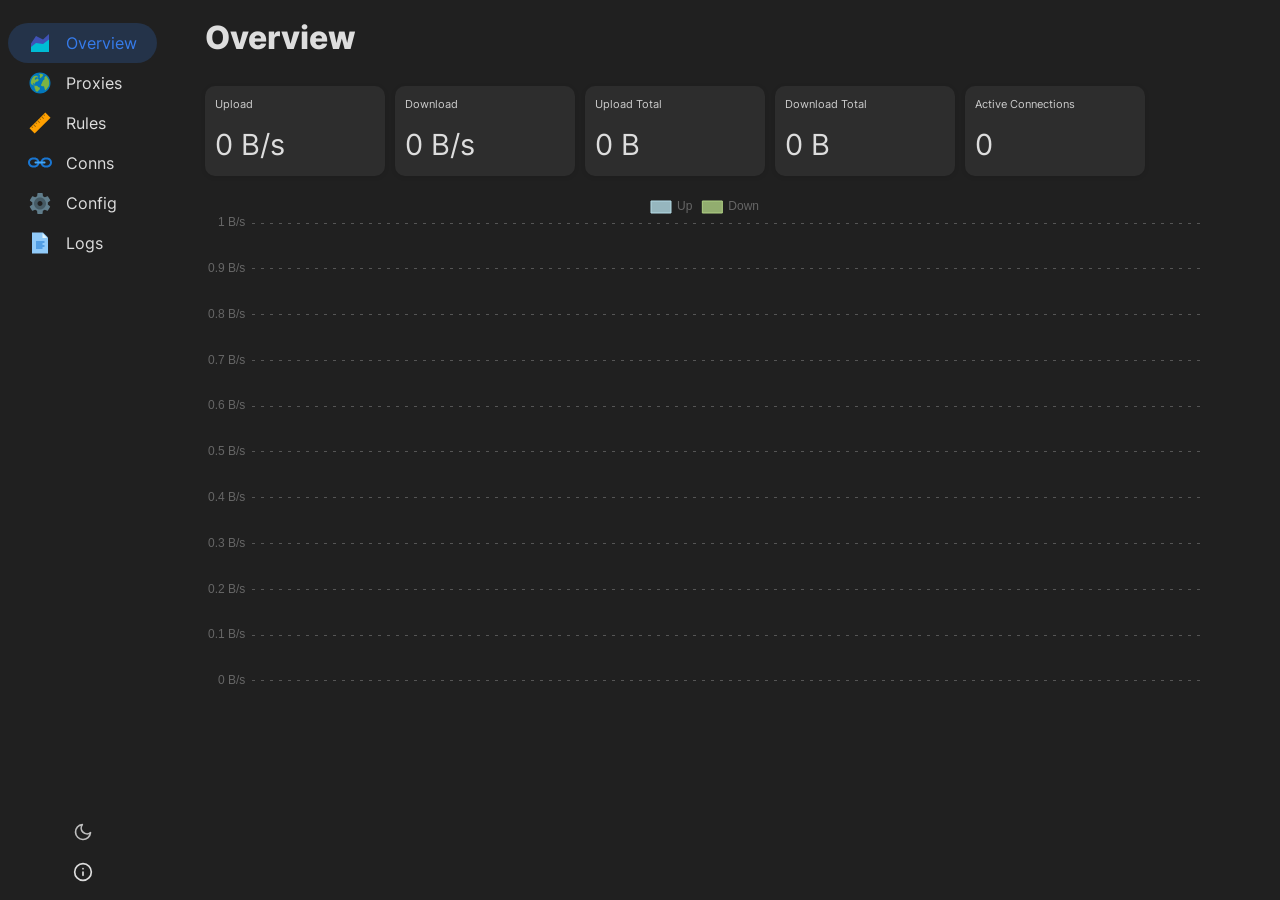
<file: clients/docker/ui_pages/index.html>
<!DOCTYPE html>
<html lang="en">
  <head>
    <meta charset="UTF-8" />
    <link rel="shortcut icon" href="yacd.ico" />
    <link rel="icon" type="image/png" sizes="64x64" href="yacd-64.png" />
    <link rel="icon" type="image/png" sizes="128x128" href="yacd-128.png" />
    <link rel="apple-touch-icon-precomposed" href="apple-touch-icon-precomposed.png" />
    <meta name="apple-mobile-web-app-title" content="yacd">
    <meta name="theme-color" content="#eeeeee" media="(prefers-color-scheme: light)" />
    <meta name="theme-color" content="#202020" media="(prefers-color-scheme: dark)" />
    <meta http-equiv="X-UA-Compatible" content="IE=edge" />
    <meta name="viewport" content="width=device-width, initial-scale=1" />
    <meta name="application-name" content="yacd" />
    <meta name="description" content="Yet Another Clash Dashboard" />
    <title>yacd</title>
    <script type="module" crossorigin src="./assets/index-b4bbc475.js"></script>
    <link rel="stylesheet" href="./assets/index-d5e38ae4.css">
  <link rel="manifest" href="./manifest.webmanifest"><script id="vite-plugin-pwa:register-sw" src="./registerSW.js"></script></head>
  <body>
    <div id="app" data-base-url="http://127.0.0.1:9090"></div>
    
  </body>
</html>
</file>
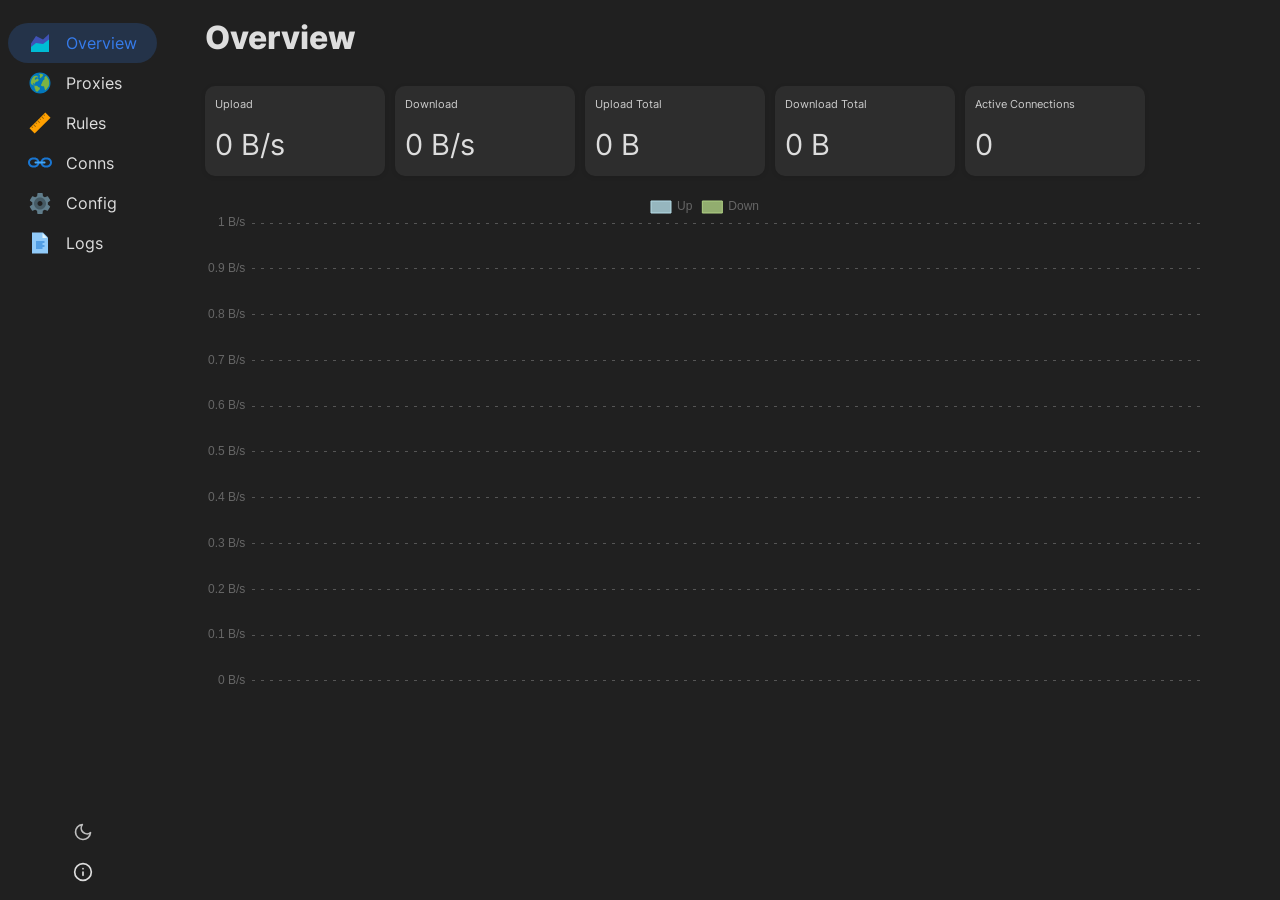
<file: legacy/clients/ui_pages_old/index.html>
<!DOCTYPE html>
<html lang="en">
  <head>
    <meta charset="UTF-8" />
    <link rel="shortcut icon" href="yacd.ico" />
    <link rel="icon" type="image/png" sizes="64x64" href="yacd-64.png" />
    <link rel="icon" type="image/png" sizes="128x128" href="yacd-128.png" />
    <link rel="apple-touch-icon-precomposed" href="apple-touch-icon-precomposed.png" />
    <meta name="apple-mobile-web-app-title" content="yacd">
    <meta name="theme-color" content="#eeeeee" media="(prefers-color-scheme: light)" />
    <meta name="theme-color" content="#202020" media="(prefers-color-scheme: dark)" />
    <meta http-equiv="X-UA-Compatible" content="IE=edge" />
    <meta name="viewport" content="width=device-width, initial-scale=1" />
    <meta name="application-name" content="yacd" />
    <meta name="description" content="Yet Another Clash Dashboard" />
    <title>yacd</title>
    <script type="module" crossorigin src="./assets/index-8cf47a1c.js"></script>
    <link rel="stylesheet" href="./assets/index-d5e38ae4.css">
  <link rel="manifest" href="./manifest.webmanifest"><script id="vite-plugin-pwa:register-sw" src="./registerSW.js"></script></head>
  <body>
    <div id="app" data-base-url="http://127.0.0.1:9090"></div>
    
  </body>
</html>
</file>
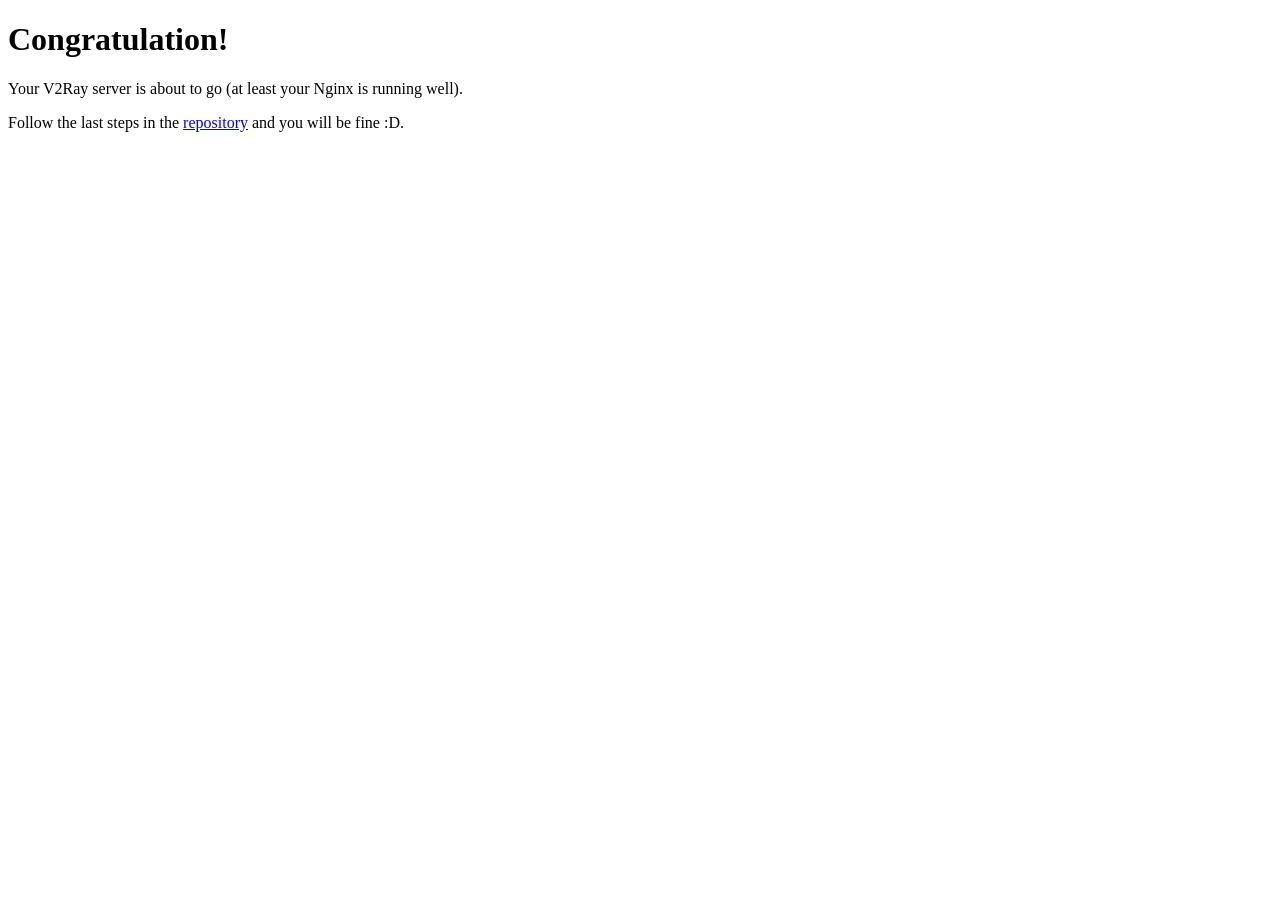
<file: server/static/nginx/html/v2ray/index.html>
<!DOCTYPE html>
<html>

<head>
    <meta charset="utf-8">
    <meta http-equiv="X-UA-Compatible" content="IE=edge,chrome=1">
    <title>This is not a V2Ray server, don't ban me = =</title>
    <meta name="description" content="">
    <meta name="keywords" content="">
    <link href="" rel="stylesheet">
</head>

<body>
    <h1>Congratulation!</h1>
    <p>Your V2Ray server is about to go (at least your Nginx is running well).</p>
    <p>Follow the last steps in the <a href="https://github.com/daviddwlee84/DockerCompose-V2Ray">repository</a> and you
        will be fine :D.</p>
</body>

</html>
</file>
<file: clients/docker/ui_pages/assets/index-d5e38ae4.css>
@charset "UTF-8";@font-face{font-family:Roboto Mono;font-style:normal;font-display:swap;font-weight:400;src:url(./roboto-mono-latin-400-normal-7295944e.woff2) format("woff2"),url(./roboto-mono-latin-400-normal-d5d7d67f.woff) format("woff")}@font-face{font-family:Inter;font-style:normal;font-display:swap;font-weight:400;src:url(./inter-latin-400-normal-0364d368.woff2) format("woff2"),url(./inter-latin-400-normal-e3982e96.woff) format("woff")}@font-face{font-family:Inter;font-style:normal;font-display:swap;font-weight:800;src:url(./inter-latin-800-normal-a51ac27d.woff2) format("woff2"),url(./inter-latin-800-normal-02e00891.woff) format("woff")}*,:before,:after{box-sizing:border-box;border-width:0;border-style:solid;border-color:#e5e7eb}:before,:after{--tw-content: ""}html{line-height:1.5;-webkit-text-size-adjust:100%;-moz-tab-size:4;tab-size:4;font-family:ui-sans-serif,system-ui,-apple-system,BlinkMacSystemFont,Segoe UI,Roboto,Helvetica Neue,Arial,Noto Sans,sans-serif,"Apple Color Emoji","Segoe UI Emoji",Segoe UI Symbol,"Noto Color Emoji";font-feature-settings:normal;font-variation-settings:normal}body{margin:0;line-height:inherit}hr{height:0;color:inherit;border-top-width:1px}abbr:where([title]){-webkit-text-decoration:underline dotted;text-decoration:underline dotted}h1,h2,h3,h4,h5,h6{font-size:inherit;font-weight:inherit}a{color:inherit;text-decoration:inherit}b,strong{font-weight:bolder}code,kbd,samp,pre{font-family:ui-monospace,SFMono-Regular,Menlo,Monaco,Consolas,Liberation Mono,Courier New,monospace;font-size:1em}small{font-size:80%}sub,sup{font-size:75%;line-height:0;position:relative;vertical-align:baseline}sub{bottom:-.25em}sup{top:-.5em}table{text-indent:0;border-color:inherit;border-collapse:collapse}button,input,optgroup,select,textarea{font-family:inherit;font-feature-settings:inherit;font-variation-settings:inherit;font-size:100%;font-weight:inherit;line-height:inherit;color:inherit;margin:0;padding:0}button,select{text-transform:none}button,[type=button],[type=reset],[type=submit]{-webkit-appearance:button;background-color:transparent;background-image:none}:-moz-focusring{outline:auto}:-moz-ui-invalid{box-shadow:none}progress{vertical-align:baseline}::-webkit-inner-spin-button,::-webkit-outer-spin-button{height:auto}[type=search]{-webkit-appearance:textfield;outline-offset:-2px}::-webkit-search-decoration{-webkit-appearance:none}::-webkit-file-upload-button{-webkit-appearance:button;font:inherit}summary{display:list-item}blockquote,dl,dd,h1,h2,h3,h4,h5,h6,hr,figure,p,pre{margin:0}fieldset{margin:0;padding:0}legend{padding:0}ol,ul,menu{list-style:none;margin:0;padding:0}dialog{padding:0}textarea{resize:vertical}input::placeholder,textarea::placeholder{opacity:1;color:#9ca3af}button,[role=button]{cursor:pointer}:disabled{cursor:default}img,svg,video,canvas,audio,iframe,embed,object{display:block;vertical-align:middle}img,video{max-width:100%;height:auto}[hidden]{display:none}*,:before,:after{--tw-border-spacing-x: 0;--tw-border-spacing-y: 0;--tw-translate-x: 0;--tw-translate-y: 0;--tw-rotate: 0;--tw-skew-x: 0;--tw-skew-y: 0;--tw-scale-x: 1;--tw-scale-y: 1;--tw-pan-x: ;--tw-pan-y: ;--tw-pinch-zoom: ;--tw-scroll-snap-strictness: proximity;--tw-gradient-from-position: ;--tw-gradient-via-position: ;--tw-gradient-to-position: ;--tw-ordinal: ;--tw-slashed-zero: ;--tw-numeric-figure: ;--tw-numeric-spacing: ;--tw-numeric-fraction: ;--tw-ring-inset: ;--tw-ring-offset-width: 0px;--tw-ring-offset-color: #fff;--tw-ring-color: rgb(59 130 246 / .5);--tw-ring-offset-shadow: 0 0 #0000;--tw-ring-shadow: 0 0 #0000;--tw-shadow: 0 0 #0000;--tw-shadow-colored: 0 0 #0000;--tw-blur: ;--tw-brightness: ;--tw-contrast: ;--tw-grayscale: ;--tw-hue-rotate: ;--tw-invert: ;--tw-saturate: ;--tw-sepia: ;--tw-drop-shadow: ;--tw-backdrop-blur: ;--tw-backdrop-brightness: ;--tw-backdrop-contrast: ;--tw-backdrop-grayscale: ;--tw-backdrop-hue-rotate: ;--tw-backdrop-invert: ;--tw-backdrop-opacity: ;--tw-backdrop-saturate: ;--tw-backdrop-sepia: }::backdrop{--tw-border-spacing-x: 0;--tw-border-spacing-y: 0;--tw-translate-x: 0;--tw-translate-y: 0;--tw-rotate: 0;--tw-skew-x: 0;--tw-skew-y: 0;--tw-scale-x: 1;--tw-scale-y: 1;--tw-pan-x: ;--tw-pan-y: ;--tw-pinch-zoom: ;--tw-scroll-snap-strictness: proximity;--tw-gradient-from-position: ;--tw-gradient-via-position: ;--tw-gradient-to-position: ;--tw-ordinal: ;--tw-slashed-zero: ;--tw-numeric-figure: ;--tw-numeric-spacing: ;--tw-numeric-fraction: ;--tw-ring-inset: ;--tw-ring-offset-width: 0px;--tw-ring-offset-color: #fff;--tw-ring-color: rgb(59 130 246 / .5);--tw-ring-offset-shadow: 0 0 #0000;--tw-ring-shadow: 0 0 #0000;--tw-shadow: 0 0 #0000;--tw-shadow-colored: 0 0 #0000;--tw-blur: ;--tw-brightness: ;--tw-contrast: ;--tw-grayscale: ;--tw-hue-rotate: ;--tw-invert: ;--tw-saturate: ;--tw-sepia: ;--tw-drop-shadow: ;--tw-backdrop-blur: ;--tw-backdrop-brightness: ;--tw-backdrop-contrast: ;--tw-backdrop-grayscale: ;--tw-backdrop-hue-rotate: ;--tw-backdrop-invert: ;--tw-backdrop-opacity: ;--tw-backdrop-saturate: ;--tw-backdrop-sepia: }.visible{visibility:visible}.fixed{position:fixed}.relative{position:relative}.bottom-0{bottom:0}.left-0{left:0}.mx-auto{margin-left:auto;margin-right:auto}.my-0{margin-top:0;margin-bottom:0}.my-2{margin-top:.5rem;margin-bottom:.5rem}.flex{display:flex}.inline-flex{display:inline-flex}.table{display:table}.grid{display:grid}.hidden{display:none}.min-h-screen{min-height:100vh}.max-w-3xl{max-width:48rem}.transform{transform:translate(var(--tw-translate-x),var(--tw-translate-y)) rotate(var(--tw-rotate)) skew(var(--tw-skew-x)) skewY(var(--tw-skew-y)) scaleX(var(--tw-scale-x)) scaleY(var(--tw-scale-y))}.resize{resize:both}.border{border-width:1px}.p-4{padding:1rem}.text-left{text-align:left}.font-bold{font-weight:700}.filter{filter:var(--tw-blur) var(--tw-brightness) var(--tw-contrast) var(--tw-grayscale) var(--tw-hue-rotate) var(--tw-invert) var(--tw-saturate) var(--tw-sepia) var(--tw-drop-shadow)}.transition{transition-property:color,background-color,border-color,text-decoration-color,fill,stroke,opacity,box-shadow,transform,filter,-webkit-backdrop-filter;transition-property:color,background-color,border-color,text-decoration-color,fill,stroke,opacity,box-shadow,transform,filter,backdrop-filter;transition-property:color,background-color,border-color,text-decoration-color,fill,stroke,opacity,box-shadow,transform,filter,backdrop-filter,-webkit-backdrop-filter;transition-timing-function:cubic-bezier(.4,0,.2,1);transition-duration:.15s}.border-left,.border-top,.border-bottom{position:relative}.border-bottom:after,.border-top:before{position:absolute;content:"";height:1px;width:100%;transform:scaleY(.5) translateZ(0);left:0;right:0;background:#555}.border-left:before{position:absolute;content:"";height:100%;width:1px;transform:scaleX(.5) translateZ(0);top:0;bottom:0;background:#555}.border-top:before{top:0}.border-bottom:after{bottom:0}.border-left:before{left:0}*,*:before,*:after{box-sizing:border-box}:root{--font-mono: "Roboto Mono", Menlo, monospace;--font-normal: Inter, -apple-system, BlinkMacSystemFont, Segoe UI, Roboto, Helvetica, Apple Color Emoji, Twemoji Country Flags, Segoe UI Emoji, Segoe UI Symbol, "PingFang SC", "Microsoft YaHei", "微软雅黑", Arial, sans-serif;--color-focus-blue: #1a73e8;--btn-bg: #387cec}body{font-family:var(--font-normal);-webkit-tap-highlight-color:rgba(0,0,0,0);-webkit-text-size-adjust:100%;-webkit-font-smoothing:antialiased;-moz-osx-font-smoothing:grayscale;margin:0;padding:0}@media (prefers-color-scheme: dark){:root[data-theme=auto]{--color-background: #202020;--color-background2: rgba(32, 32, 32, .3);--color-bg-card: #2d2d2d;--card-hover-border-lightness: 30%;--color-text: #ddd;--color-text-secondary: #ccc;--color-text-highlight: #fff;--color-bg-sidebar: #2d2d30;--color-input-bg: #2d2d30;--color-input-border: #3f3f3f;--color-toggle-bg: #353535;--color-toggle-selected: #181818;--color-icon: #c7c7c7;--color-separator: #333;--color-btn-bg: #232323;--color-btn-fg: #bebebe;--color-bg-proxy: #303030;--color-row-odd: #333;--bg-log-info-tag: #454545;--bg-modal: #1f1f20;--bg-near-transparent: rgba(255, 255, 255, .1);--bg-tooltip: #111;--bc-tooltip: #555;--select-border-color: #040404;--select-bg-hover: url(data:image/svg+xml,%0A%20%20%20%20%3Csvg%20width%3D%228%22%20height%3D%2224%22%20viewBox%3D%220%200%208%2024%22%20fill%3D%22none%22%20xmlns%3D%22http%3A%2F%2Fwww.w3.org%2F2000%2Fsvg%22%3E%0A%20%20%20%20%20%20%3Cpath%20d%3D%22M4%207L7%2011H1L4%207Z%22%20fill%3D%22%23ffffff%22%20%2F%3E%0A%20%20%20%20%20%20%3Cpath%20d%3D%22M4%2017L1%2013L7%2013L4%2017Z%22%20fill%3D%22%23ffffff%22%20%2F%3E%0A%20%20%20%20%3C%2Fsvg%3E%0A%20%20);--color-proxy-dot-selected-ind-bo: transparent;--bg-toggle-track: #393939;color-scheme:dark}}@media (prefers-color-scheme: light){:root[data-theme=auto]{--color-background: #eee;--color-background2: rgba(240, 240, 240, .3);--color-bg-card: #fafafa;--card-hover-border-lightness: 80%;--color-text: #222;--color-text-secondary: #646464;--color-text-highlight: #040404;--color-bg-sidebar: #f8f8f8;--color-input-bg: #f0f0f0;--color-input-border: #c0c0c0;--color-toggle-bg: #ffffff;--color-toggle-selected: #d7d7d7;--color-icon: #5b5b5b;--color-separator: #ccc;--color-btn-bg: #f4f4f4;--color-btn-fg: #101010;--color-bg-proxy: #fafafa;--color-row-odd: #e1e1e1;--bg-log-info-tag: #888;--bg-modal: #fbfbfb;--bg-near-transparent: rgba(0, 0, 0, .1);--bg-tooltip: #f0f0f0;--bc-tooltip: #ccc;--select-border-color: #999999;--select-bg-hover: url(data:image/svg+xml,%0A%20%20%20%20%3Csvg%20width%3D%228%22%20height%3D%2224%22%20viewBox%3D%220%200%208%2024%22%20fill%3D%22none%22%20xmlns%3D%22http%3A%2F%2Fwww.w3.org%2F2000%2Fsvg%22%3E%0A%20%20%20%20%20%20%3Cpath%20d%3D%22M4%207L7%2011H1L4%207Z%22%20fill%3D%22%23222222%22%20%2F%3E%0A%20%20%20%20%20%20%3Cpath%20d%3D%22M4%2017L1%2013L7%2013L4%2017Z%22%20fill%3D%22%23222222%22%20%2F%3E%0A%20%20%20%20%3C%2Fsvg%3E%0A%20%20);--color-proxy-dot-selected-ind-bo: #888;--bg-toggle-track: #d0d0d0;color-scheme:light}}:root[data-theme=dark]{--color-background: #202020;--color-background2: rgba(32, 32, 32, .3);--color-bg-card: #2d2d2d;--card-hover-border-lightness: 30%;--color-text: #ddd;--color-text-secondary: #ccc;--color-text-highlight: #fff;--color-bg-sidebar: #2d2d30;--color-input-bg: #2d2d30;--color-input-border: #3f3f3f;--color-toggle-bg: #353535;--color-toggle-selected: #181818;--color-icon: #c7c7c7;--color-separator: #333;--color-btn-bg: #232323;--color-btn-fg: #bebebe;--color-bg-proxy: #303030;--color-row-odd: #333;--bg-log-info-tag: #454545;--bg-modal: #1f1f20;--bg-near-transparent: rgba(255, 255, 255, .1);--bg-tooltip: #111;--bc-tooltip: #555;--select-border-color: #040404;--select-bg-hover: url(data:image/svg+xml,%0A%20%20%20%20%3Csvg%20width%3D%228%22%20height%3D%2224%22%20viewBox%3D%220%200%208%2024%22%20fill%3D%22none%22%20xmlns%3D%22http%3A%2F%2Fwww.w3.org%2F2000%2Fsvg%22%3E%0A%20%20%20%20%20%20%3Cpath%20d%3D%22M4%207L7%2011H1L4%207Z%22%20fill%3D%22%23ffffff%22%20%2F%3E%0A%20%20%20%20%20%20%3Cpath%20d%3D%22M4%2017L1%2013L7%2013L4%2017Z%22%20fill%3D%22%23ffffff%22%20%2F%3E%0A%20%20%20%20%3C%2Fsvg%3E%0A%20%20);--color-proxy-dot-selected-ind-bo: transparent;--bg-toggle-track: #393939;color-scheme:dark}:root[data-theme=light]{--color-background: #eee;--color-background2: rgba(240, 240, 240, .3);--color-bg-card: #fafafa;--card-hover-border-lightness: 80%;--color-text: #222;--color-text-secondary: #646464;--color-text-highlight: #040404;--color-bg-sidebar: #f8f8f8;--color-input-bg: #f0f0f0;--color-input-border: #c0c0c0;--color-toggle-bg: #ffffff;--color-toggle-selected: #d7d7d7;--color-icon: #5b5b5b;--color-separator: #ccc;--color-btn-bg: #f4f4f4;--color-btn-fg: #101010;--color-bg-proxy: #fafafa;--color-row-odd: #e1e1e1;--bg-log-info-tag: #888;--bg-modal: #fbfbfb;--bg-near-transparent: rgba(0, 0, 0, .1);--bg-tooltip: #f0f0f0;--bc-tooltip: #ccc;--select-border-color: #999999;--select-bg-hover: url(data:image/svg+xml,%0A%20%20%20%20%3Csvg%20width%3D%228%22%20height%3D%2224%22%20viewBox%3D%220%200%208%2024%22%20fill%3D%22none%22%20xmlns%3D%22http%3A%2F%2Fwww.w3.org%2F2000%2Fsvg%22%3E%0A%20%20%20%20%20%20%3Cpath%20d%3D%22M4%207L7%2011H1L4%207Z%22%20fill%3D%22%23222222%22%20%2F%3E%0A%20%20%20%20%20%20%3Cpath%20d%3D%22M4%2017L1%2013L7%2013L4%2017Z%22%20fill%3D%22%23222222%22%20%2F%3E%0A%20%20%20%20%3C%2Fsvg%3E%0A%20%20);--color-proxy-dot-selected-ind-bo: #888;--bg-toggle-track: #d0d0d0;color-scheme:light}:root[data-theme=dark] .pureBlackDark{--color-background: #000000;--color-input-bg: #111111;--color-background2: rgba(0, 0, 0, .3);--color-bg-card: #1c1c1c}@media (prefers-color-scheme: dark){:root[data-theme=auto] .pureBlackDark{--color-background: #000000;--color-input-bg: #111111;--color-background2: rgba(0, 0, 0, .3);--color-bg-card: #1c1c1c}}.flexCenter{display:flex;align-items:center;justify-content:center}.fabgrp{position:fixed;z-index:3;right:20px;bottom:20px}.visually-hidden{position:absolute;overflow:hidden;clip:rect(0 0 0 0);width:1px;height:1px;margin:-1px;border:0;padding:0}:root{--reach-tooltip: 1}[data-reach-tooltip]{z-index:1;pointer-events:none;position:absolute;padding:.25em .5em;box-shadow:2px 2px 10px #0000001a;white-space:nowrap;font-size:85%;background:var(--bg-tooltip);color:var(--color-text);border:solid 1px var(--bc-tooltip);border-radius:4px}@media (min-width: 640px){.sm\:truncate{overflow:hidden;text-overflow:ellipsis;white-space:nowrap}}._root_14c4m_1{height:76px;display:flex;align-items:center}._h1_14c4m_7{padding:0 15px;font-size:1.7em;font-weight:700;text-align:left;margin:0}@media screen and (min-width: 30em){._h1_14c4m_7{padding:0 40px;font-size:2em}}._root_1lxjz_1{padding:6px 15px}@media screen and (min-width: 30em){._root_1lxjz_1{padding:10px 40px}}._root_1lxjz_1 p{margin:5px 0}._mono_1lxjz_13{font-family:var(--font-mono)}._link_1lxjz_17{color:var(--color-text-secondary);display:inline-flex;gap:5px;align-items:center}._link_1lxjz_17:hover{color:var(--color-text-highlight)}._loading_74j3j_1{width:100%;height:100%;display:flex;justify-content:center;align-items:center}._spinner_74j3j_9{width:20px;height:20px;display:inline-block;vertical-align:middle;animation:_rotate_74j3j_1 1s steps(12,end) infinite;background:transparent url("data:image/svg+xml;charset=utf8, %3Csvg xmlns='http://www.w3.org/2000/svg' width='120' height='120' viewBox='0 0 100 100'%3E%3Cpath fill='none' d='M0 0h100v100H0z'/%3E%3Crect width='7' height='20' x='46.5' y='40' fill='%23E9E9E9' rx='5' ry='5' transform='translate(0 -30)'/%3E%3Crect width='7' height='20' x='46.5' y='40' fill='%23989697' rx='5' ry='5' transform='rotate(30 105.98 65)'/%3E%3Crect width='7' height='20' x='46.5' y='40' fill='%239B999A' rx='5' ry='5' transform='rotate(60 75.98 65)'/%3E%3Crect width='7' height='20' x='46.5' y='40' fill='%23A3A1A2' rx='5' ry='5' transform='rotate(90 65 65)'/%3E%3Crect width='7' height='20' x='46.5' y='40' fill='%23ABA9AA' rx='5' ry='5' transform='rotate(120 58.66 65)'/%3E%3Crect width='7' height='20' x='46.5' y='40' fill='%23B2B2B2' rx='5' ry='5' transform='rotate(150 54.02 65)'/%3E%3Crect width='7' height='20' x='46.5' y='40' fill='%23BAB8B9' rx='5' ry='5' transform='rotate(180 50 65)'/%3E%3Crect width='7' height='20' x='46.5' y='40' fill='%23C2C0C1' rx='5' ry='5' transform='rotate(-150 45.98 65)'/%3E%3Crect width='7' height='20' x='46.5' y='40' fill='%23CBCBCB' rx='5' ry='5' transform='rotate(-120 41.34 65)'/%3E%3Crect width='7' height='20' x='46.5' y='40' fill='%23D2D2D2' rx='5' ry='5' transform='rotate(-90 35 65)'/%3E%3Crect width='7' height='20' x='46.5' y='40' fill='%23DADADA' rx='5' ry='5' transform='rotate(-60 24.02 65)'/%3E%3Crect width='7' height='20' x='46.5' y='40' fill='%23E2E2E2' rx='5' ry='5' transform='rotate(-30 -5.98 65)'/%3E%3C/svg%3E") no-repeat;background-size:100%}@keyframes _rotate_74j3j_1{0%{transform:rotate3d(0,0,1,0)}to{transform:rotate3d(0,0,1,360deg)}}._ul_1t9ux_1{position:relative;margin:0;padding:0;list-style:none;line-height:1.8;--width-max-content: 230px}._li_1t9ux_10{position:relative;margin:5px 0;padding:10px 0;border-radius:10px;display:grid;place-content:center;grid-template-columns:40px 1fr;column-gap:10px;border:1px solid var(--bg-near-transparent)}._li_1t9ux_10._isSelected_1t9ux_21{border-color:#387cec}._li_1t9ux_10 ._right_1t9ux_24{display:grid;column-gap:10px;grid-template-columns:1fr 40px;grid-auto-rows:30px}._li_1t9ux_10:hover{background-color:var(--bg-near-transparent)}._close_1t9ux_35{opacity:0;place-self:center;cursor:pointer}._li_1t9ux_10:hover ._close_1t9ux_35,._li_1t9ux_10:hover ._eye_1t9ux_42{opacity:1}._close_1t9ux_35:focus,._eye_1t9ux_42:focus{opacity:1}._eye_1t9ux_42{opacity:0;place-self:center;cursor:pointer}._url_1t9ux_57,._secret_1t9ux_58,._metaLabel_1t9ux_59{white-space:nowrap;overflow:hidden;text-overflow:ellipsis}._btn_1t9ux_65{outline:none;-webkit-appearance:none;-moz-appearance:none;appearance:none;border:1px solid transparent;background-color:transparent;color:inherit;display:flex;align-items:center;padding:5px;border-radius:100px}._btn_1t9ux_65:focus{border-color:var(--color-focus-blue)}._btn_1t9ux_65:hover:enabled{background-color:var(--color-focus-blue);color:#fff}._btn_1t9ux_65:active:enabled{transform:scale(.97)}._btn_1t9ux_65:disabled{color:var(--color-text-secondary)}._url_1t9ux_57,._metaLabel_1t9ux_59{cursor:pointer}._url_1t9ux_57:hover,._metaLabel_1t9ux_59:hover{color:var(--color-text-highlight)}h2._sectionNameType_6tzvo_1{margin:0;font-size:1.3em;font-weight:700}@media screen and (min-width: 30em){h2._sectionNameType_6tzvo_1{font-size:1.5em}}h2._sectionNameType_6tzvo_1 span:nth-child(2){font-size:12px;color:#777;font-weight:400;margin:0 .3em}:root[data-theme=light]{--loading-dot-1-1: rgba(0, 0, 0, .1);--loading-dot-1-2: rgba(0, 0, 0, .5);--loading-dot-1-3: rgba(0, 0, 0, .3);--loading-dot-2-1: rgba(0, 0, 0, .3);--loading-dot-2-2: rgba(0, 0, 0, .1);--loading-dot-2-3: rgba(0, 0, 0, .5);--loading-dot-3-1: rgba(0, 0, 0, .5);--loading-dot-3-2: rgba(0, 0, 0, .3);--loading-dot-3-3: rgba(0, 0, 0, .1)}:root[data-theme=dark]{--loading-dot-1-1: rgba(255, 255, 255, .5);--loading-dot-1-2: rgba(255, 255, 255, .1);--loading-dot-1-3: rgba(255, 255, 255, .3);--loading-dot-2-1: rgba(255, 255, 255, .3);--loading-dot-2-2: rgba(255, 255, 255, .5);--loading-dot-2-3: rgba(255, 255, 255, .1);--loading-dot-3-1: rgba(255, 255, 255, .1);--loading-dot-3-2: rgba(255, 255, 255, .3);--loading-dot-3-3: rgba(255, 255, 255, .5)}._loadingDot_6tzvo_67,._loadingDot_6tzvo_67:before,._loadingDot_6tzvo_67:after{display:inline-block;vertical-align:middle;width:6px;height:6px;border-radius:50%;font-size:0}._loadingDot_6tzvo_67{position:relative;background-color:var(--loading-dot-2-1);animation:_dot2_6tzvo_1 1s step-start infinite}._loadingDot_6tzvo_67:before{content:"";position:absolute;left:-12px;background-color:var(--loading-dot-1-1);animation:_dot1_6tzvo_1 1s step-start infinite}._loadingDot_6tzvo_67:after{content:"";position:absolute;right:-12px;background-color:var(--loading-dot-3-1);animation:_dot3_6tzvo_1 1s step-start infinite}@keyframes _dot1_6tzvo_1{0%,to{background-color:var(--loading-dot-1-1)}33%{background-color:var(--loading-dot-1-2)}66%{background-color:var(--loading-dot-1-3)}}@keyframes _dot2_6tzvo_1{0%,to{background-color:var(--loading-dot-2-1)}33%{background-color:var(--loading-dot-2-2)}66%{background-color:var(--loading-dot-2-3)}}@keyframes _dot3_6tzvo_1{0%,to{background-color:var(--loading-dot-3-1)}33%{background-color:var(--loading-dot-3-2)}66%{background-color:var(--loading-dot-3-3)}}._MenubarTrigger_z57wf_1{--sz: 40px;width:var(--sz);height:var(--sz);display:inline-flex;align-items:center;justify-content:center;-webkit-appearance:none;-moz-appearance:none;appearance:none;outline:none;-webkit-user-select:none;user-select:none;cursor:pointer;color:var(--color-btn-fg);background:none;border:1px solid transparent;border-radius:20px}._MenubarTrigger_z57wf_1:hover{opacity:.6}._MenubarTrigger_z57wf_1:focus{border-color:var(--color-focus-blue)}._MenubarContent_z57wf_25{background:var(--bg-tooltip);color:var(--color-text);border:1px solid #555;padding:4px;border-radius:8px}._MenubarItem_z57wf_33{padding:5px 16px 5px 6px;border-radius:7px;cursor:pointer;display:flex;align-items:center;outline:none}._MenubarItem_z57wf_33[data-highlighted]{background:var(--color-focus-blue);color:#f7f7f7}._checkWrapper_z57wf_47{display:inline-flex;align-items:center;margin-right:2px;visibility:hidden}._checkWrapper_z57wf_47._active_z57wf_53{visibility:visible}._root_1hpu5_1{position:relative;padding:10px 0}._root_1hpu5_1 input{-moz-appearance:none;appearance:none;-webkit-appearance:none;background-color:transparent;background-image:none;border:none;border-radius:0;border-bottom:1px solid var(--color-input-border);box-sizing:border-box;color:inherit;display:inline-block;font-size:inherit;height:40px;outline:none;padding:0;width:100%}._root_1hpu5_1 input:focus{border-color:var(--color-focus-blue)}._root_1hpu5_1 label{position:absolute;left:0;bottom:22px;transition:transform .15s ease-in-out;transform-origin:0 0;font-size:.9em}._root_1hpu5_1 label._floatAbove_1hpu5_33{transform:scale(.9) translateY(-25px)}._root_1hpu5_1 input:focus+label{color:var(--color-focus-blue);transform:scale(.9) translateY(-25px)}._btn_lzu00_1{-webkit-appearance:none;outline:none;-webkit-user-select:none;user-select:none;position:relative;cursor:pointer;display:inline-flex;align-items:center;justify-content:center;color:var(--color-btn-fg);background:var(--color-btn-bg);border:1px solid #555;border-radius:100px;padding:10px 13px}._btn_lzu00_1:focus{border-color:var(--color-focus-blue)}._btn_lzu00_1:hover{background:#387cec;border:1px solid #387cec;color:#fff}._btn_lzu00_1:active{transform:scale(.97)}._btn_lzu00_1._circular_lzu00_27{padding:8px}._btn_lzu00_1._minimal_lzu00_30{border-color:transparent;background:none;padding:6px 12px}._btn_lzu00_1._minimal_lzu00_30:focus{border-color:var(--color-focus-blue)}._btn_lzu00_1._minimal_lzu00_30:hover{color:#fff;background:#387cec;border:1px solid #387cec}._btn_lzu00_1:disabled{opacity:.5}._btnStart_lzu00_48{margin-right:5px;display:inline-flex;align-items:center;justify-content:center}._loadingContainer_lzu00_55{position:absolute;top:50%;left:50%;transform:translate(-50%,-50%);display:inline-flex}._path_r8pm3_1{stroke-dasharray:890;stroke-dashoffset:890;animation:_dash_r8pm3_1 3s ease-in-out forwards normal infinite}@keyframes _dash_r8pm3_1{0%{stroke-dashoffset:890}to{stroke-dashoffset:0}}._header_ydpbi_1{display:flex;justify-content:center;align-items:center;padding:15px}._header_ydpbi_1 ._icon_ydpbi_7{--stroke: var(--color-text-secondary);color:#20497e;opacity:.4;transition:opacity .4s}._header_ydpbi_1 ._icon_ydpbi_7:hover{opacity:1}._body_ydpbi_17{padding:15px 0 0}._hostnamePort_ydpbi_21{display:flex}._hostnamePort_ydpbi_21 div{flex:1 1 auto}._hostnamePort_ydpbi_21 div:nth-child(2){flex-grow:0;flex-basis:120px;margin-left:10px}._error_ydpbi_33{height:20px;font-size:.8em;color:#ff8b8b;margin-bottom:5px}._footer_ydpbi_40{padding:5px 0 10px;display:flex;justify-content:flex-end;align-items:center}._root_cybfa_1{position:fixed;top:0;bottom:0;left:0;right:0;overflow:hidden;padding:15px;background:var(--color-background);color:var(--color-text);text-align:center}._yacd_cybfa_14{color:#20497e;opacity:.4;display:flex;justify-content:center;align-items:center}._link_1lzxb_1{display:inline-flex;align-items:center;color:var(--color-text-secondary)}._link_1lzxb_1:hover,._link_1lzxb_1:active{color:#387cec}._link_1lzxb_1 svg{margin-right:5px}._root_4oasi_1{padding:6px 15px}@media screen and (min-width: 30em){._root_4oasi_1{padding:10px 40px}}._chart_4oasi_10{margin-top:15px}._TrafficNow_hzna1_1{color:var(--color-text);display:flex;align-items:center;flex-wrap:wrap;display:grid;grid-template-columns:repeat(auto-fit,180px);grid-gap:10px}._TrafficNow_hzna1_1 ._sec_hzna1_10{padding:10px;background-color:var(--color-bg-card);border-radius:10px;box-shadow:0 1px 5px #0000001a}._TrafficNow_hzna1_1 ._sec_hzna1_10 div:nth-child(1){color:var(--color-text-secondary);font-size:.7em}._TrafficNow_hzna1_1 ._sec_hzna1_10 div:nth-child(2){padding:10px 0 0;font-size:1.8em}._lo_pmly2_1{opacity:.5;width:100%;height:100%;display:flex;justify-content:center;align-items:center}._app_1s3k7_1{position:fixed;top:0;bottom:0;left:0;right:0;display:flex;align-items:stretch;background:var(--color-background);color:var(--color-text)}@media (max-width: 768px){._app_1s3k7_1{flex-direction:column}}._content_1s3k7_18{flex-grow:1;overflow:auto}._root_r8ke8_1{display:flex;flex-direction:column;padding:8px}@media (max-width: 768px){._root_r8ke8_1{padding:0}}._logoPlaceholder_r8ke8_12{height:15px}@media (max-width: 768px){._logoPlaceholder_r8ke8_12{display:none}}._rows_r8ke8_21{flex:1}@media (max-width: 768px){._rows_r8ke8_21{display:flex;justify-content:space-between;overflow:auto}}._row_r8ke8_21{color:var(--color-text);text-decoration:none;border-radius:1000px;display:flex;align-items:center;padding:6px 16px}@media screen and (min-width: 30em){._row_r8ke8_21{padding:8px 20px}}@media (max-width: 768px){._row_r8ke8_21{border-radius:0;flex-direction:column}}._row_r8ke8_21 svg{color:var(--color-icon);width:22px;height:22px}@media screen and (min-width: 30em){._row_r8ke8_21 svg{width:24px;height:24px}}._rowActive_r8ke8_68{--bg: hsla(217deg, 83%, 57%, .2);--fg: hsl(217deg 83% 57%);color:var(--fg);background:var(--bg)}@media (max-width: 768px){._rowActive_r8ke8_68{background:none}}._label_r8ke8_80{padding-left:14px;font-size:.75em;white-space:nowrap}@media (max-width: 768px){._label_r8ke8_80{padding-left:0;padding-top:5px}}@media screen and (min-width: 30em){._label_r8ke8_80{font-size:1em}}._footer_r8ke8_97{display:flex;flex-direction:column;align-items:center}@media (max-width: 768px){._footer_r8ke8_97{display:none}}._iconWrapper_r8ke8_108{--sz: 40px;width:var(--sz);height:var(--sz);display:flex;justify-content:center;align-items:center;outline:none;padding:5px;color:var(--color-text);border-radius:100%;border:1px solid transparent}._iconWrapper_r8ke8_108:hover{opacity:.6}._iconWrapper_r8ke8_108:focus{border-color:var(--color-focus-blue)}
</file>
<file: legacy/clients/ui_pages_old/assets/index-d5e38ae4.css>
@charset "UTF-8";@font-face{font-family:Roboto Mono;font-style:normal;font-display:swap;font-weight:400;src:url(./roboto-mono-latin-400-normal-7295944e.woff2) format("woff2"),url(./roboto-mono-latin-400-normal-d5d7d67f.woff) format("woff")}@font-face{font-family:Inter;font-style:normal;font-display:swap;font-weight:400;src:url(./inter-latin-400-normal-0364d368.woff2) format("woff2"),url(./inter-latin-400-normal-e3982e96.woff) format("woff")}@font-face{font-family:Inter;font-style:normal;font-display:swap;font-weight:800;src:url(./inter-latin-800-normal-a51ac27d.woff2) format("woff2"),url(./inter-latin-800-normal-02e00891.woff) format("woff")}*,:before,:after{box-sizing:border-box;border-width:0;border-style:solid;border-color:#e5e7eb}:before,:after{--tw-content: ""}html{line-height:1.5;-webkit-text-size-adjust:100%;-moz-tab-size:4;tab-size:4;font-family:ui-sans-serif,system-ui,-apple-system,BlinkMacSystemFont,Segoe UI,Roboto,Helvetica Neue,Arial,Noto Sans,sans-serif,"Apple Color Emoji","Segoe UI Emoji",Segoe UI Symbol,"Noto Color Emoji";font-feature-settings:normal;font-variation-settings:normal}body{margin:0;line-height:inherit}hr{height:0;color:inherit;border-top-width:1px}abbr:where([title]){-webkit-text-decoration:underline dotted;text-decoration:underline dotted}h1,h2,h3,h4,h5,h6{font-size:inherit;font-weight:inherit}a{color:inherit;text-decoration:inherit}b,strong{font-weight:bolder}code,kbd,samp,pre{font-family:ui-monospace,SFMono-Regular,Menlo,Monaco,Consolas,Liberation Mono,Courier New,monospace;font-size:1em}small{font-size:80%}sub,sup{font-size:75%;line-height:0;position:relative;vertical-align:baseline}sub{bottom:-.25em}sup{top:-.5em}table{text-indent:0;border-color:inherit;border-collapse:collapse}button,input,optgroup,select,textarea{font-family:inherit;font-feature-settings:inherit;font-variation-settings:inherit;font-size:100%;font-weight:inherit;line-height:inherit;color:inherit;margin:0;padding:0}button,select{text-transform:none}button,[type=button],[type=reset],[type=submit]{-webkit-appearance:button;background-color:transparent;background-image:none}:-moz-focusring{outline:auto}:-moz-ui-invalid{box-shadow:none}progress{vertical-align:baseline}::-webkit-inner-spin-button,::-webkit-outer-spin-button{height:auto}[type=search]{-webkit-appearance:textfield;outline-offset:-2px}::-webkit-search-decoration{-webkit-appearance:none}::-webkit-file-upload-button{-webkit-appearance:button;font:inherit}summary{display:list-item}blockquote,dl,dd,h1,h2,h3,h4,h5,h6,hr,figure,p,pre{margin:0}fieldset{margin:0;padding:0}legend{padding:0}ol,ul,menu{list-style:none;margin:0;padding:0}dialog{padding:0}textarea{resize:vertical}input::placeholder,textarea::placeholder{opacity:1;color:#9ca3af}button,[role=button]{cursor:pointer}:disabled{cursor:default}img,svg,video,canvas,audio,iframe,embed,object{display:block;vertical-align:middle}img,video{max-width:100%;height:auto}[hidden]{display:none}*,:before,:after{--tw-border-spacing-x: 0;--tw-border-spacing-y: 0;--tw-translate-x: 0;--tw-translate-y: 0;--tw-rotate: 0;--tw-skew-x: 0;--tw-skew-y: 0;--tw-scale-x: 1;--tw-scale-y: 1;--tw-pan-x: ;--tw-pan-y: ;--tw-pinch-zoom: ;--tw-scroll-snap-strictness: proximity;--tw-gradient-from-position: ;--tw-gradient-via-position: ;--tw-gradient-to-position: ;--tw-ordinal: ;--tw-slashed-zero: ;--tw-numeric-figure: ;--tw-numeric-spacing: ;--tw-numeric-fraction: ;--tw-ring-inset: ;--tw-ring-offset-width: 0px;--tw-ring-offset-color: #fff;--tw-ring-color: rgb(59 130 246 / .5);--tw-ring-offset-shadow: 0 0 #0000;--tw-ring-shadow: 0 0 #0000;--tw-shadow: 0 0 #0000;--tw-shadow-colored: 0 0 #0000;--tw-blur: ;--tw-brightness: ;--tw-contrast: ;--tw-grayscale: ;--tw-hue-rotate: ;--tw-invert: ;--tw-saturate: ;--tw-sepia: ;--tw-drop-shadow: ;--tw-backdrop-blur: ;--tw-backdrop-brightness: ;--tw-backdrop-contrast: ;--tw-backdrop-grayscale: ;--tw-backdrop-hue-rotate: ;--tw-backdrop-invert: ;--tw-backdrop-opacity: ;--tw-backdrop-saturate: ;--tw-backdrop-sepia: }::backdrop{--tw-border-spacing-x: 0;--tw-border-spacing-y: 0;--tw-translate-x: 0;--tw-translate-y: 0;--tw-rotate: 0;--tw-skew-x: 0;--tw-skew-y: 0;--tw-scale-x: 1;--tw-scale-y: 1;--tw-pan-x: ;--tw-pan-y: ;--tw-pinch-zoom: ;--tw-scroll-snap-strictness: proximity;--tw-gradient-from-position: ;--tw-gradient-via-position: ;--tw-gradient-to-position: ;--tw-ordinal: ;--tw-slashed-zero: ;--tw-numeric-figure: ;--tw-numeric-spacing: ;--tw-numeric-fraction: ;--tw-ring-inset: ;--tw-ring-offset-width: 0px;--tw-ring-offset-color: #fff;--tw-ring-color: rgb(59 130 246 / .5);--tw-ring-offset-shadow: 0 0 #0000;--tw-ring-shadow: 0 0 #0000;--tw-shadow: 0 0 #0000;--tw-shadow-colored: 0 0 #0000;--tw-blur: ;--tw-brightness: ;--tw-contrast: ;--tw-grayscale: ;--tw-hue-rotate: ;--tw-invert: ;--tw-saturate: ;--tw-sepia: ;--tw-drop-shadow: ;--tw-backdrop-blur: ;--tw-backdrop-brightness: ;--tw-backdrop-contrast: ;--tw-backdrop-grayscale: ;--tw-backdrop-hue-rotate: ;--tw-backdrop-invert: ;--tw-backdrop-opacity: ;--tw-backdrop-saturate: ;--tw-backdrop-sepia: }.visible{visibility:visible}.fixed{position:fixed}.relative{position:relative}.bottom-0{bottom:0}.left-0{left:0}.mx-auto{margin-left:auto;margin-right:auto}.my-0{margin-top:0;margin-bottom:0}.my-2{margin-top:.5rem;margin-bottom:.5rem}.flex{display:flex}.inline-flex{display:inline-flex}.table{display:table}.grid{display:grid}.hidden{display:none}.min-h-screen{min-height:100vh}.max-w-3xl{max-width:48rem}.transform{transform:translate(var(--tw-translate-x),var(--tw-translate-y)) rotate(var(--tw-rotate)) skew(var(--tw-skew-x)) skewY(var(--tw-skew-y)) scaleX(var(--tw-scale-x)) scaleY(var(--tw-scale-y))}.resize{resize:both}.border{border-width:1px}.p-4{padding:1rem}.text-left{text-align:left}.font-bold{font-weight:700}.filter{filter:var(--tw-blur) var(--tw-brightness) var(--tw-contrast) var(--tw-grayscale) var(--tw-hue-rotate) var(--tw-invert) var(--tw-saturate) var(--tw-sepia) var(--tw-drop-shadow)}.transition{transition-property:color,background-color,border-color,text-decoration-color,fill,stroke,opacity,box-shadow,transform,filter,-webkit-backdrop-filter;transition-property:color,background-color,border-color,text-decoration-color,fill,stroke,opacity,box-shadow,transform,filter,backdrop-filter;transition-property:color,background-color,border-color,text-decoration-color,fill,stroke,opacity,box-shadow,transform,filter,backdrop-filter,-webkit-backdrop-filter;transition-timing-function:cubic-bezier(.4,0,.2,1);transition-duration:.15s}.border-left,.border-top,.border-bottom{position:relative}.border-bottom:after,.border-top:before{position:absolute;content:"";height:1px;width:100%;transform:scaleY(.5) translateZ(0);left:0;right:0;background:#555}.border-left:before{position:absolute;content:"";height:100%;width:1px;transform:scaleX(.5) translateZ(0);top:0;bottom:0;background:#555}.border-top:before{top:0}.border-bottom:after{bottom:0}.border-left:before{left:0}*,*:before,*:after{box-sizing:border-box}:root{--font-mono: "Roboto Mono", Menlo, monospace;--font-normal: Inter, -apple-system, BlinkMacSystemFont, Segoe UI, Roboto, Helvetica, Apple Color Emoji, Twemoji Country Flags, Segoe UI Emoji, Segoe UI Symbol, "PingFang SC", "Microsoft YaHei", "微软雅黑", Arial, sans-serif;--color-focus-blue: #1a73e8;--btn-bg: #387cec}body{font-family:var(--font-normal);-webkit-tap-highlight-color:rgba(0,0,0,0);-webkit-text-size-adjust:100%;-webkit-font-smoothing:antialiased;-moz-osx-font-smoothing:grayscale;margin:0;padding:0}@media (prefers-color-scheme: dark){:root[data-theme=auto]{--color-background: #202020;--color-background2: rgba(32, 32, 32, .3);--color-bg-card: #2d2d2d;--card-hover-border-lightness: 30%;--color-text: #ddd;--color-text-secondary: #ccc;--color-text-highlight: #fff;--color-bg-sidebar: #2d2d30;--color-input-bg: #2d2d30;--color-input-border: #3f3f3f;--color-toggle-bg: #353535;--color-toggle-selected: #181818;--color-icon: #c7c7c7;--color-separator: #333;--color-btn-bg: #232323;--color-btn-fg: #bebebe;--color-bg-proxy: #303030;--color-row-odd: #333;--bg-log-info-tag: #454545;--bg-modal: #1f1f20;--bg-near-transparent: rgba(255, 255, 255, .1);--bg-tooltip: #111;--bc-tooltip: #555;--select-border-color: #040404;--select-bg-hover: url(data:image/svg+xml,%0A%20%20%20%20%3Csvg%20width%3D%228%22%20height%3D%2224%22%20viewBox%3D%220%200%208%2024%22%20fill%3D%22none%22%20xmlns%3D%22http%3A%2F%2Fwww.w3.org%2F2000%2Fsvg%22%3E%0A%20%20%20%20%20%20%3Cpath%20d%3D%22M4%207L7%2011H1L4%207Z%22%20fill%3D%22%23ffffff%22%20%2F%3E%0A%20%20%20%20%20%20%3Cpath%20d%3D%22M4%2017L1%2013L7%2013L4%2017Z%22%20fill%3D%22%23ffffff%22%20%2F%3E%0A%20%20%20%20%3C%2Fsvg%3E%0A%20%20);--color-proxy-dot-selected-ind-bo: transparent;--bg-toggle-track: #393939;color-scheme:dark}}@media (prefers-color-scheme: light){:root[data-theme=auto]{--color-background: #eee;--color-background2: rgba(240, 240, 240, .3);--color-bg-card: #fafafa;--card-hover-border-lightness: 80%;--color-text: #222;--color-text-secondary: #646464;--color-text-highlight: #040404;--color-bg-sidebar: #f8f8f8;--color-input-bg: #f0f0f0;--color-input-border: #c0c0c0;--color-toggle-bg: #ffffff;--color-toggle-selected: #d7d7d7;--color-icon: #5b5b5b;--color-separator: #ccc;--color-btn-bg: #f4f4f4;--color-btn-fg: #101010;--color-bg-proxy: #fafafa;--color-row-odd: #e1e1e1;--bg-log-info-tag: #888;--bg-modal: #fbfbfb;--bg-near-transparent: rgba(0, 0, 0, .1);--bg-tooltip: #f0f0f0;--bc-tooltip: #ccc;--select-border-color: #999999;--select-bg-hover: url(data:image/svg+xml,%0A%20%20%20%20%3Csvg%20width%3D%228%22%20height%3D%2224%22%20viewBox%3D%220%200%208%2024%22%20fill%3D%22none%22%20xmlns%3D%22http%3A%2F%2Fwww.w3.org%2F2000%2Fsvg%22%3E%0A%20%20%20%20%20%20%3Cpath%20d%3D%22M4%207L7%2011H1L4%207Z%22%20fill%3D%22%23222222%22%20%2F%3E%0A%20%20%20%20%20%20%3Cpath%20d%3D%22M4%2017L1%2013L7%2013L4%2017Z%22%20fill%3D%22%23222222%22%20%2F%3E%0A%20%20%20%20%3C%2Fsvg%3E%0A%20%20);--color-proxy-dot-selected-ind-bo: #888;--bg-toggle-track: #d0d0d0;color-scheme:light}}:root[data-theme=dark]{--color-background: #202020;--color-background2: rgba(32, 32, 32, .3);--color-bg-card: #2d2d2d;--card-hover-border-lightness: 30%;--color-text: #ddd;--color-text-secondary: #ccc;--color-text-highlight: #fff;--color-bg-sidebar: #2d2d30;--color-input-bg: #2d2d30;--color-input-border: #3f3f3f;--color-toggle-bg: #353535;--color-toggle-selected: #181818;--color-icon: #c7c7c7;--color-separator: #333;--color-btn-bg: #232323;--color-btn-fg: #bebebe;--color-bg-proxy: #303030;--color-row-odd: #333;--bg-log-info-tag: #454545;--bg-modal: #1f1f20;--bg-near-transparent: rgba(255, 255, 255, .1);--bg-tooltip: #111;--bc-tooltip: #555;--select-border-color: #040404;--select-bg-hover: url(data:image/svg+xml,%0A%20%20%20%20%3Csvg%20width%3D%228%22%20height%3D%2224%22%20viewBox%3D%220%200%208%2024%22%20fill%3D%22none%22%20xmlns%3D%22http%3A%2F%2Fwww.w3.org%2F2000%2Fsvg%22%3E%0A%20%20%20%20%20%20%3Cpath%20d%3D%22M4%207L7%2011H1L4%207Z%22%20fill%3D%22%23ffffff%22%20%2F%3E%0A%20%20%20%20%20%20%3Cpath%20d%3D%22M4%2017L1%2013L7%2013L4%2017Z%22%20fill%3D%22%23ffffff%22%20%2F%3E%0A%20%20%20%20%3C%2Fsvg%3E%0A%20%20);--color-proxy-dot-selected-ind-bo: transparent;--bg-toggle-track: #393939;color-scheme:dark}:root[data-theme=light]{--color-background: #eee;--color-background2: rgba(240, 240, 240, .3);--color-bg-card: #fafafa;--card-hover-border-lightness: 80%;--color-text: #222;--color-text-secondary: #646464;--color-text-highlight: #040404;--color-bg-sidebar: #f8f8f8;--color-input-bg: #f0f0f0;--color-input-border: #c0c0c0;--color-toggle-bg: #ffffff;--color-toggle-selected: #d7d7d7;--color-icon: #5b5b5b;--color-separator: #ccc;--color-btn-bg: #f4f4f4;--color-btn-fg: #101010;--color-bg-proxy: #fafafa;--color-row-odd: #e1e1e1;--bg-log-info-tag: #888;--bg-modal: #fbfbfb;--bg-near-transparent: rgba(0, 0, 0, .1);--bg-tooltip: #f0f0f0;--bc-tooltip: #ccc;--select-border-color: #999999;--select-bg-hover: url(data:image/svg+xml,%0A%20%20%20%20%3Csvg%20width%3D%228%22%20height%3D%2224%22%20viewBox%3D%220%200%208%2024%22%20fill%3D%22none%22%20xmlns%3D%22http%3A%2F%2Fwww.w3.org%2F2000%2Fsvg%22%3E%0A%20%20%20%20%20%20%3Cpath%20d%3D%22M4%207L7%2011H1L4%207Z%22%20fill%3D%22%23222222%22%20%2F%3E%0A%20%20%20%20%20%20%3Cpath%20d%3D%22M4%2017L1%2013L7%2013L4%2017Z%22%20fill%3D%22%23222222%22%20%2F%3E%0A%20%20%20%20%3C%2Fsvg%3E%0A%20%20);--color-proxy-dot-selected-ind-bo: #888;--bg-toggle-track: #d0d0d0;color-scheme:light}:root[data-theme=dark] .pureBlackDark{--color-background: #000000;--color-input-bg: #111111;--color-background2: rgba(0, 0, 0, .3);--color-bg-card: #1c1c1c}@media (prefers-color-scheme: dark){:root[data-theme=auto] .pureBlackDark{--color-background: #000000;--color-input-bg: #111111;--color-background2: rgba(0, 0, 0, .3);--color-bg-card: #1c1c1c}}.flexCenter{display:flex;align-items:center;justify-content:center}.fabgrp{position:fixed;z-index:3;right:20px;bottom:20px}.visually-hidden{position:absolute;overflow:hidden;clip:rect(0 0 0 0);width:1px;height:1px;margin:-1px;border:0;padding:0}:root{--reach-tooltip: 1}[data-reach-tooltip]{z-index:1;pointer-events:none;position:absolute;padding:.25em .5em;box-shadow:2px 2px 10px #0000001a;white-space:nowrap;font-size:85%;background:var(--bg-tooltip);color:var(--color-text);border:solid 1px var(--bc-tooltip);border-radius:4px}@media (min-width: 640px){.sm\:truncate{overflow:hidden;text-overflow:ellipsis;white-space:nowrap}}._root_14c4m_1{height:76px;display:flex;align-items:center}._h1_14c4m_7{padding:0 15px;font-size:1.7em;font-weight:700;text-align:left;margin:0}@media screen and (min-width: 30em){._h1_14c4m_7{padding:0 40px;font-size:2em}}._root_1lxjz_1{padding:6px 15px}@media screen and (min-width: 30em){._root_1lxjz_1{padding:10px 40px}}._root_1lxjz_1 p{margin:5px 0}._mono_1lxjz_13{font-family:var(--font-mono)}._link_1lxjz_17{color:var(--color-text-secondary);display:inline-flex;gap:5px;align-items:center}._link_1lxjz_17:hover{color:var(--color-text-highlight)}._loading_74j3j_1{width:100%;height:100%;display:flex;justify-content:center;align-items:center}._spinner_74j3j_9{width:20px;height:20px;display:inline-block;vertical-align:middle;animation:_rotate_74j3j_1 1s steps(12,end) infinite;background:transparent url("data:image/svg+xml;charset=utf8, %3Csvg xmlns='http://www.w3.org/2000/svg' width='120' height='120' viewBox='0 0 100 100'%3E%3Cpath fill='none' d='M0 0h100v100H0z'/%3E%3Crect width='7' height='20' x='46.5' y='40' fill='%23E9E9E9' rx='5' ry='5' transform='translate(0 -30)'/%3E%3Crect width='7' height='20' x='46.5' y='40' fill='%23989697' rx='5' ry='5' transform='rotate(30 105.98 65)'/%3E%3Crect width='7' height='20' x='46.5' y='40' fill='%239B999A' rx='5' ry='5' transform='rotate(60 75.98 65)'/%3E%3Crect width='7' height='20' x='46.5' y='40' fill='%23A3A1A2' rx='5' ry='5' transform='rotate(90 65 65)'/%3E%3Crect width='7' height='20' x='46.5' y='40' fill='%23ABA9AA' rx='5' ry='5' transform='rotate(120 58.66 65)'/%3E%3Crect width='7' height='20' x='46.5' y='40' fill='%23B2B2B2' rx='5' ry='5' transform='rotate(150 54.02 65)'/%3E%3Crect width='7' height='20' x='46.5' y='40' fill='%23BAB8B9' rx='5' ry='5' transform='rotate(180 50 65)'/%3E%3Crect width='7' height='20' x='46.5' y='40' fill='%23C2C0C1' rx='5' ry='5' transform='rotate(-150 45.98 65)'/%3E%3Crect width='7' height='20' x='46.5' y='40' fill='%23CBCBCB' rx='5' ry='5' transform='rotate(-120 41.34 65)'/%3E%3Crect width='7' height='20' x='46.5' y='40' fill='%23D2D2D2' rx='5' ry='5' transform='rotate(-90 35 65)'/%3E%3Crect width='7' height='20' x='46.5' y='40' fill='%23DADADA' rx='5' ry='5' transform='rotate(-60 24.02 65)'/%3E%3Crect width='7' height='20' x='46.5' y='40' fill='%23E2E2E2' rx='5' ry='5' transform='rotate(-30 -5.98 65)'/%3E%3C/svg%3E") no-repeat;background-size:100%}@keyframes _rotate_74j3j_1{0%{transform:rotate3d(0,0,1,0)}to{transform:rotate3d(0,0,1,360deg)}}._ul_1t9ux_1{position:relative;margin:0;padding:0;list-style:none;line-height:1.8;--width-max-content: 230px}._li_1t9ux_10{position:relative;margin:5px 0;padding:10px 0;border-radius:10px;display:grid;place-content:center;grid-template-columns:40px 1fr;column-gap:10px;border:1px solid var(--bg-near-transparent)}._li_1t9ux_10._isSelected_1t9ux_21{border-color:#387cec}._li_1t9ux_10 ._right_1t9ux_24{display:grid;column-gap:10px;grid-template-columns:1fr 40px;grid-auto-rows:30px}._li_1t9ux_10:hover{background-color:var(--bg-near-transparent)}._close_1t9ux_35{opacity:0;place-self:center;cursor:pointer}._li_1t9ux_10:hover ._close_1t9ux_35,._li_1t9ux_10:hover ._eye_1t9ux_42{opacity:1}._close_1t9ux_35:focus,._eye_1t9ux_42:focus{opacity:1}._eye_1t9ux_42{opacity:0;place-self:center;cursor:pointer}._url_1t9ux_57,._secret_1t9ux_58,._metaLabel_1t9ux_59{white-space:nowrap;overflow:hidden;text-overflow:ellipsis}._btn_1t9ux_65{outline:none;-webkit-appearance:none;-moz-appearance:none;appearance:none;border:1px solid transparent;background-color:transparent;color:inherit;display:flex;align-items:center;padding:5px;border-radius:100px}._btn_1t9ux_65:focus{border-color:var(--color-focus-blue)}._btn_1t9ux_65:hover:enabled{background-color:var(--color-focus-blue);color:#fff}._btn_1t9ux_65:active:enabled{transform:scale(.97)}._btn_1t9ux_65:disabled{color:var(--color-text-secondary)}._url_1t9ux_57,._metaLabel_1t9ux_59{cursor:pointer}._url_1t9ux_57:hover,._metaLabel_1t9ux_59:hover{color:var(--color-text-highlight)}h2._sectionNameType_6tzvo_1{margin:0;font-size:1.3em;font-weight:700}@media screen and (min-width: 30em){h2._sectionNameType_6tzvo_1{font-size:1.5em}}h2._sectionNameType_6tzvo_1 span:nth-child(2){font-size:12px;color:#777;font-weight:400;margin:0 .3em}:root[data-theme=light]{--loading-dot-1-1: rgba(0, 0, 0, .1);--loading-dot-1-2: rgba(0, 0, 0, .5);--loading-dot-1-3: rgba(0, 0, 0, .3);--loading-dot-2-1: rgba(0, 0, 0, .3);--loading-dot-2-2: rgba(0, 0, 0, .1);--loading-dot-2-3: rgba(0, 0, 0, .5);--loading-dot-3-1: rgba(0, 0, 0, .5);--loading-dot-3-2: rgba(0, 0, 0, .3);--loading-dot-3-3: rgba(0, 0, 0, .1)}:root[data-theme=dark]{--loading-dot-1-1: rgba(255, 255, 255, .5);--loading-dot-1-2: rgba(255, 255, 255, .1);--loading-dot-1-3: rgba(255, 255, 255, .3);--loading-dot-2-1: rgba(255, 255, 255, .3);--loading-dot-2-2: rgba(255, 255, 255, .5);--loading-dot-2-3: rgba(255, 255, 255, .1);--loading-dot-3-1: rgba(255, 255, 255, .1);--loading-dot-3-2: rgba(255, 255, 255, .3);--loading-dot-3-3: rgba(255, 255, 255, .5)}._loadingDot_6tzvo_67,._loadingDot_6tzvo_67:before,._loadingDot_6tzvo_67:after{display:inline-block;vertical-align:middle;width:6px;height:6px;border-radius:50%;font-size:0}._loadingDot_6tzvo_67{position:relative;background-color:var(--loading-dot-2-1);animation:_dot2_6tzvo_1 1s step-start infinite}._loadingDot_6tzvo_67:before{content:"";position:absolute;left:-12px;background-color:var(--loading-dot-1-1);animation:_dot1_6tzvo_1 1s step-start infinite}._loadingDot_6tzvo_67:after{content:"";position:absolute;right:-12px;background-color:var(--loading-dot-3-1);animation:_dot3_6tzvo_1 1s step-start infinite}@keyframes _dot1_6tzvo_1{0%,to{background-color:var(--loading-dot-1-1)}33%{background-color:var(--loading-dot-1-2)}66%{background-color:var(--loading-dot-1-3)}}@keyframes _dot2_6tzvo_1{0%,to{background-color:var(--loading-dot-2-1)}33%{background-color:var(--loading-dot-2-2)}66%{background-color:var(--loading-dot-2-3)}}@keyframes _dot3_6tzvo_1{0%,to{background-color:var(--loading-dot-3-1)}33%{background-color:var(--loading-dot-3-2)}66%{background-color:var(--loading-dot-3-3)}}._MenubarTrigger_z57wf_1{--sz: 40px;width:var(--sz);height:var(--sz);display:inline-flex;align-items:center;justify-content:center;-webkit-appearance:none;-moz-appearance:none;appearance:none;outline:none;-webkit-user-select:none;user-select:none;cursor:pointer;color:var(--color-btn-fg);background:none;border:1px solid transparent;border-radius:20px}._MenubarTrigger_z57wf_1:hover{opacity:.6}._MenubarTrigger_z57wf_1:focus{border-color:var(--color-focus-blue)}._MenubarContent_z57wf_25{background:var(--bg-tooltip);color:var(--color-text);border:1px solid #555;padding:4px;border-radius:8px}._MenubarItem_z57wf_33{padding:5px 16px 5px 6px;border-radius:7px;cursor:pointer;display:flex;align-items:center;outline:none}._MenubarItem_z57wf_33[data-highlighted]{background:var(--color-focus-blue);color:#f7f7f7}._checkWrapper_z57wf_47{display:inline-flex;align-items:center;margin-right:2px;visibility:hidden}._checkWrapper_z57wf_47._active_z57wf_53{visibility:visible}._root_1hpu5_1{position:relative;padding:10px 0}._root_1hpu5_1 input{-moz-appearance:none;appearance:none;-webkit-appearance:none;background-color:transparent;background-image:none;border:none;border-radius:0;border-bottom:1px solid var(--color-input-border);box-sizing:border-box;color:inherit;display:inline-block;font-size:inherit;height:40px;outline:none;padding:0;width:100%}._root_1hpu5_1 input:focus{border-color:var(--color-focus-blue)}._root_1hpu5_1 label{position:absolute;left:0;bottom:22px;transition:transform .15s ease-in-out;transform-origin:0 0;font-size:.9em}._root_1hpu5_1 label._floatAbove_1hpu5_33{transform:scale(.9) translateY(-25px)}._root_1hpu5_1 input:focus+label{color:var(--color-focus-blue);transform:scale(.9) translateY(-25px)}._btn_lzu00_1{-webkit-appearance:none;outline:none;-webkit-user-select:none;user-select:none;position:relative;cursor:pointer;display:inline-flex;align-items:center;justify-content:center;color:var(--color-btn-fg);background:var(--color-btn-bg);border:1px solid #555;border-radius:100px;padding:10px 13px}._btn_lzu00_1:focus{border-color:var(--color-focus-blue)}._btn_lzu00_1:hover{background:#387cec;border:1px solid #387cec;color:#fff}._btn_lzu00_1:active{transform:scale(.97)}._btn_lzu00_1._circular_lzu00_27{padding:8px}._btn_lzu00_1._minimal_lzu00_30{border-color:transparent;background:none;padding:6px 12px}._btn_lzu00_1._minimal_lzu00_30:focus{border-color:var(--color-focus-blue)}._btn_lzu00_1._minimal_lzu00_30:hover{color:#fff;background:#387cec;border:1px solid #387cec}._btn_lzu00_1:disabled{opacity:.5}._btnStart_lzu00_48{margin-right:5px;display:inline-flex;align-items:center;justify-content:center}._loadingContainer_lzu00_55{position:absolute;top:50%;left:50%;transform:translate(-50%,-50%);display:inline-flex}._path_r8pm3_1{stroke-dasharray:890;stroke-dashoffset:890;animation:_dash_r8pm3_1 3s ease-in-out forwards normal infinite}@keyframes _dash_r8pm3_1{0%{stroke-dashoffset:890}to{stroke-dashoffset:0}}._header_ydpbi_1{display:flex;justify-content:center;align-items:center;padding:15px}._header_ydpbi_1 ._icon_ydpbi_7{--stroke: var(--color-text-secondary);color:#20497e;opacity:.4;transition:opacity .4s}._header_ydpbi_1 ._icon_ydpbi_7:hover{opacity:1}._body_ydpbi_17{padding:15px 0 0}._hostnamePort_ydpbi_21{display:flex}._hostnamePort_ydpbi_21 div{flex:1 1 auto}._hostnamePort_ydpbi_21 div:nth-child(2){flex-grow:0;flex-basis:120px;margin-left:10px}._error_ydpbi_33{height:20px;font-size:.8em;color:#ff8b8b;margin-bottom:5px}._footer_ydpbi_40{padding:5px 0 10px;display:flex;justify-content:flex-end;align-items:center}._root_cybfa_1{position:fixed;top:0;bottom:0;left:0;right:0;overflow:hidden;padding:15px;background:var(--color-background);color:var(--color-text);text-align:center}._yacd_cybfa_14{color:#20497e;opacity:.4;display:flex;justify-content:center;align-items:center}._link_1lzxb_1{display:inline-flex;align-items:center;color:var(--color-text-secondary)}._link_1lzxb_1:hover,._link_1lzxb_1:active{color:#387cec}._link_1lzxb_1 svg{margin-right:5px}._root_4oasi_1{padding:6px 15px}@media screen and (min-width: 30em){._root_4oasi_1{padding:10px 40px}}._chart_4oasi_10{margin-top:15px}._TrafficNow_hzna1_1{color:var(--color-text);display:flex;align-items:center;flex-wrap:wrap;display:grid;grid-template-columns:repeat(auto-fit,180px);grid-gap:10px}._TrafficNow_hzna1_1 ._sec_hzna1_10{padding:10px;background-color:var(--color-bg-card);border-radius:10px;box-shadow:0 1px 5px #0000001a}._TrafficNow_hzna1_1 ._sec_hzna1_10 div:nth-child(1){color:var(--color-text-secondary);font-size:.7em}._TrafficNow_hzna1_1 ._sec_hzna1_10 div:nth-child(2){padding:10px 0 0;font-size:1.8em}._lo_pmly2_1{opacity:.5;width:100%;height:100%;display:flex;justify-content:center;align-items:center}._app_1s3k7_1{position:fixed;top:0;bottom:0;left:0;right:0;display:flex;align-items:stretch;background:var(--color-background);color:var(--color-text)}@media (max-width: 768px){._app_1s3k7_1{flex-direction:column}}._content_1s3k7_18{flex-grow:1;overflow:auto}._root_r8ke8_1{display:flex;flex-direction:column;padding:8px}@media (max-width: 768px){._root_r8ke8_1{padding:0}}._logoPlaceholder_r8ke8_12{height:15px}@media (max-width: 768px){._logoPlaceholder_r8ke8_12{display:none}}._rows_r8ke8_21{flex:1}@media (max-width: 768px){._rows_r8ke8_21{display:flex;justify-content:space-between;overflow:auto}}._row_r8ke8_21{color:var(--color-text);text-decoration:none;border-radius:1000px;display:flex;align-items:center;padding:6px 16px}@media screen and (min-width: 30em){._row_r8ke8_21{padding:8px 20px}}@media (max-width: 768px){._row_r8ke8_21{border-radius:0;flex-direction:column}}._row_r8ke8_21 svg{color:var(--color-icon);width:22px;height:22px}@media screen and (min-width: 30em){._row_r8ke8_21 svg{width:24px;height:24px}}._rowActive_r8ke8_68{--bg: hsla(217deg, 83%, 57%, .2);--fg: hsl(217deg 83% 57%);color:var(--fg);background:var(--bg)}@media (max-width: 768px){._rowActive_r8ke8_68{background:none}}._label_r8ke8_80{padding-left:14px;font-size:.75em;white-space:nowrap}@media (max-width: 768px){._label_r8ke8_80{padding-left:0;padding-top:5px}}@media screen and (min-width: 30em){._label_r8ke8_80{font-size:1em}}._footer_r8ke8_97{display:flex;flex-direction:column;align-items:center}@media (max-width: 768px){._footer_r8ke8_97{display:none}}._iconWrapper_r8ke8_108{--sz: 40px;width:var(--sz);height:var(--sz);display:flex;justify-content:center;align-items:center;outline:none;padding:5px;color:var(--color-text);border-radius:100%;border:1px solid transparent}._iconWrapper_r8ke8_108:hover{opacity:.6}._iconWrapper_r8ke8_108:focus{border-color:var(--color-focus-blue)}
</file>
